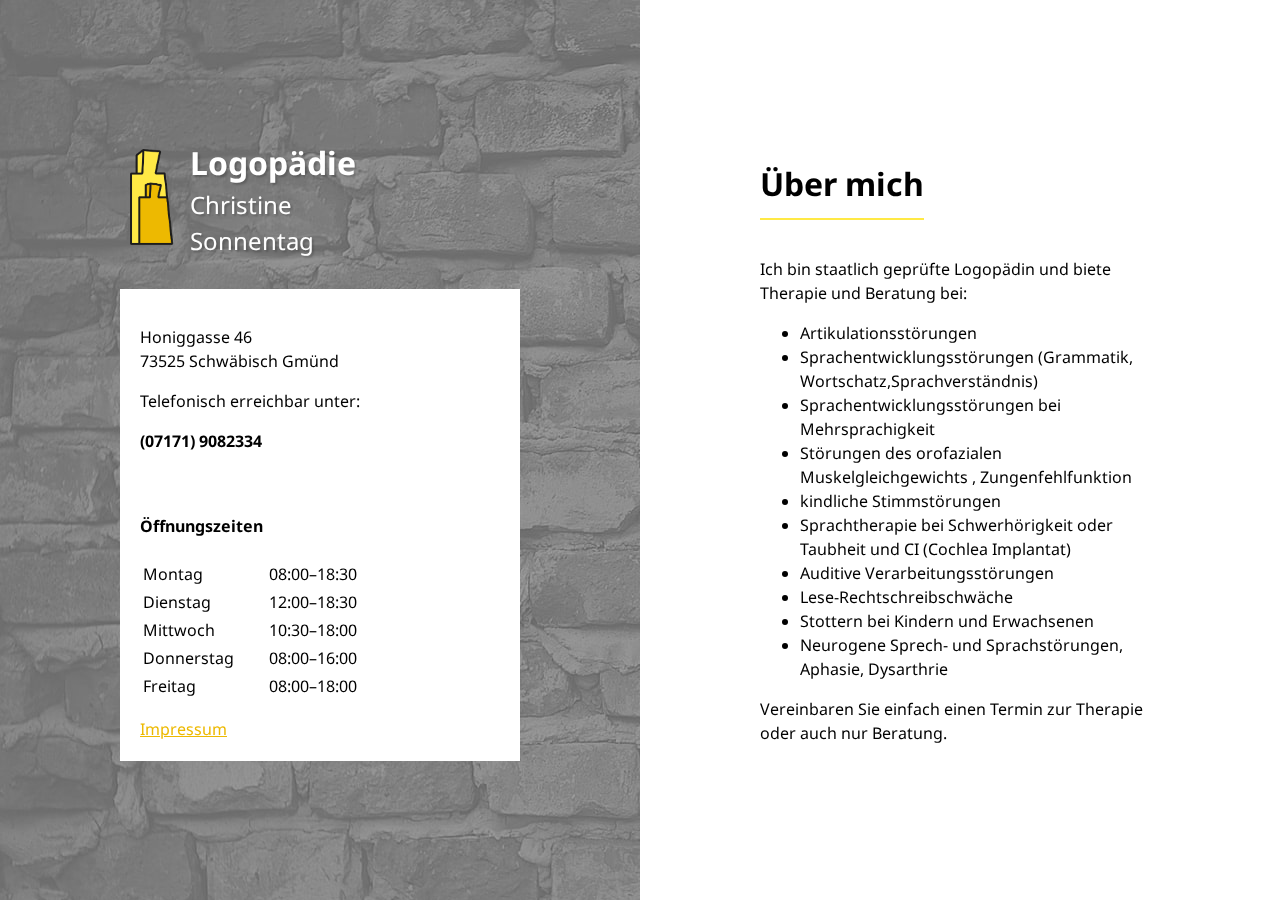
<file: index.html>
<!DOCTYPE html>
<html lang="de">

<head>
  <meta charset="UTF-8">
  <meta name="google-site-verification" content="wTfVkPW_mb6PX3qM7rr1bDfbs6bikoAvASsQYTPeRIY" />
  <title>Logopädie Sonnentag</title>
  <meta name="viewport" content="width=device-width, initial-scale=1">
  <link href="https://fonts.googleapis.com/css?family=Droid+Sans:400,700" rel="stylesheet">
  <link rel="stylesheet" href="style.css">
</head>

<body>

  <div class="Grid">
    <div class="Background">

    </div>

    <div class="Grid__half">
      <div class="Hero">
        <div class="Logo">
          <div class="Logo__image">

          </div>
          <h1 class='Logo__title'>Logopädie</h1>
          <h2 class='Logo__subtitle'>Christine Sonnentag</h2>

        </div>

        <div class="InfoBox">

          <p>
            Honiggasse 46 <br>
            73525 Schwäbisch Gmünd
          </p>

          <p>
            Telefonisch erreichbar unter:
          </p>
          <p>
            <b>(07171) 9082334</b>
          </p>


          <br>

          <h4>Öffnungszeiten</h4>

          <p>

            <table class="OpeningTimes">
              <tr>
                <td>Montag</td>
                <td>08:00–18:30</td>
              </tr>
              <tr>
                <td>Dienstag</td>

                <td>12:00–18:30</td>
              </tr>
              <tr>

                <td>Mittwoch</td>

                <td>10:30–18:00</td>
              </tr>
              <tr>

                <td>Donnerstag</td>

                <td> 08:00–16:00 </td>
              </tr>
              <tr>

                <td>Freitag</td>

                <td>08:00–18:00</td>
              </tr>

            </table>
          </p>

          <a href='impressum.html'>Impressum</a>

        </div>
      </div>



    </div>

    <div class="Grid__half Grid__half--shaded">
      <div class="Hero">
        <h1 class="Hero__title">Über mich</h1>
        <p class="Hero__content">

          Ich bin staatlich geprüfte Logopädin und biete Therapie und Beratung bei:

          <ul>
            <li>Artikulationsstörungen</li>
            <li>Sprachentwicklungsstörungen (Grammatik, Wortschatz,Sprachverständnis)</li>
            <li>Sprachentwicklungsstörungen bei Mehrsprachigkeit</li>
            <li>Störungen des orofazialen Muskelgleichgewichts , Zungenfehlfunktion</li>
            <li>kindliche Stimmstörungen</li>
            <li>Sprachtherapie bei Schwerhörigkeit oder Taubheit und CI (Cochlea Implantat)</li>
            <li>Auditive Verarbeitungsstörungen</li>
            <li>Lese-Rechtschreibschwäche</li>
            <li>Stottern bei Kindern und Erwachsenen</li>
            <li>Neurogene Sprech- und Sprachstörungen, Aphasie, Dysarthrie</li>
          </ul>
        </p>

        <p class='Hero__content'>
          Vereinbaren Sie einfach einen Termin zur Therapie oder auch nur Beratung.
        </p>
      </div>
    </div>
  </div>
</body>

</html>
</file>
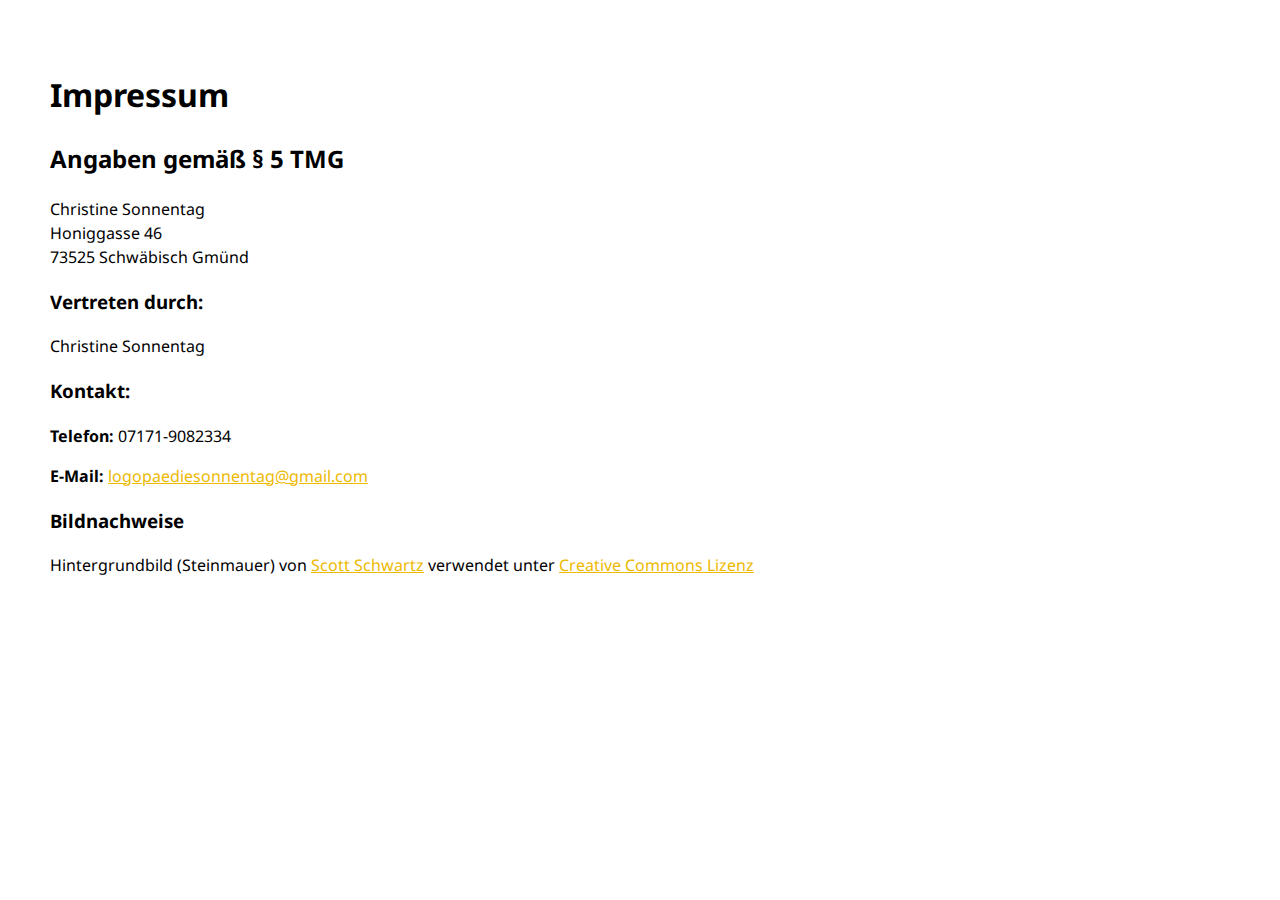
<file: impressum.html>
<!DOCTYPE html>
<html lang="de">
  <head>
    <meta charset="UTF-8">
    <title>Logopädie Sonnentag</title>
    <link href="https://fonts.googleapis.com/css?family=Droid+Sans:400,700" rel="stylesheet">
    <link rel="stylesheet" href="style.css">
  </head>
  <body style='padding: 50px'>


    <h1>Impressum</h1>
    <h2>Angaben gemäß § 5 TMG</h2>

    <p>
      Christine Sonnentag<br>
      Honiggasse 46<br>
      73525 Schwäbisch Gmünd<br>
    </p>


    <h3>Vertreten durch:</h3>
    Christine Sonnentag

    <h3>Kontakt:</h3>

    <p>
      <b>Telefon:</b> 07171-9082334
    </p>
    <p>
      <b>E-Mail:</b>
        <a href='mailto:logopaediesonnentag@gmail.com'>
        logopaediesonnentag@gmail.com
        </a>
    </p>

    <h3>
      Bildnachweise
    </h3>

    <p>Hintergrundbild (Steinmauer) von <a href='https://flic.kr/p/p6vZin'>Scott Schwartz</a> verwendet unter
    <a href='https://creativecommons.org/licenses/by/2.0/'>Creative Commons Lizenz</a>
    </p>

  </body>
</html>
</file>
<file: style.css>
* {
    box-sizing: border-box;
}

body, html {
    line-height: 1.5;
    margin: 0;
    font-family: 'Droid Sans', sans-serif;
}

.Background {
    background: url('background.jpg');
    background-color: #7c7c7c;
    position: fixed;
    top: 0;
    left: 0;
    right: 0;
    bottom: 0;
    z-index: -1;
    -webkit-filter: grayscale(100%) contrast(25%);
}

.Grid {
    display: -webkit-box;
    display: -ms-flexbox;
    display: flex;
    -webkit-box-orient: horizontal;
    -webkit-box-direction: normal;
    -ms-flex-direction: row;
    flex-direction: row;
    -ms-flex-wrap: wrap;
    flex-wrap: wrap;
}

.Grid__half {
    width: 50%;
    min-height: 700px;
    min-width: 400px;
    height: 100vh;
    display: -webkit-box;
    display: -ms-flexbox;
    display: flex;
    -webkit-box-orient: vertical;
    -webkit-box-direction: normal;
    -ms-flex-direction: column;
    flex-direction: column;
    -webkit-box-align: center;
    -ms-flex-align: center;
    align-items: center;
    -ms-flex-pack: distribute;
    justify-content: space-around;
    -webkit-box-flex: 1;
    -ms-flex-positive: 1;
    flex-grow: 1;
}

.Grid__half--shaded {
    background: #fff;
}

.Hero {
    margin: 30px;
    max-width: 800px;
    width: 100%;
    max-width: 400px;
}

.Hero__title {
    border-bottom: 2px solid #ffe945;
    padding-bottom: 10px;
    display: inline-block;
}

.Logo {
    color: #fff;
    width: 250px;
    height: 150px;
}

.Logo__image {
    background: url('logo.png');
    float: left;
    width: 50px;
    height: 100px;
    background-size: contain;
    background-repeat: no-repeat;
    margin: 10px;
}

.Logo__title, .Logo__subtitle {
    margin: 0;
    text-shadow: 2px 2px 2px rgba(0, 0, 0, 0.2);
}

.Logo__title {
    font-weight: bold;
}

.Logo__subtitle {
    font-weight: normal;
}

.InfoBox {
    width: 100%;
    text-align: left;
    padding: 20px;
    background: #fff;
}

a {
    color: #edb901;
}

.OpeningTimes {
    width: 250px;
}
</file>
